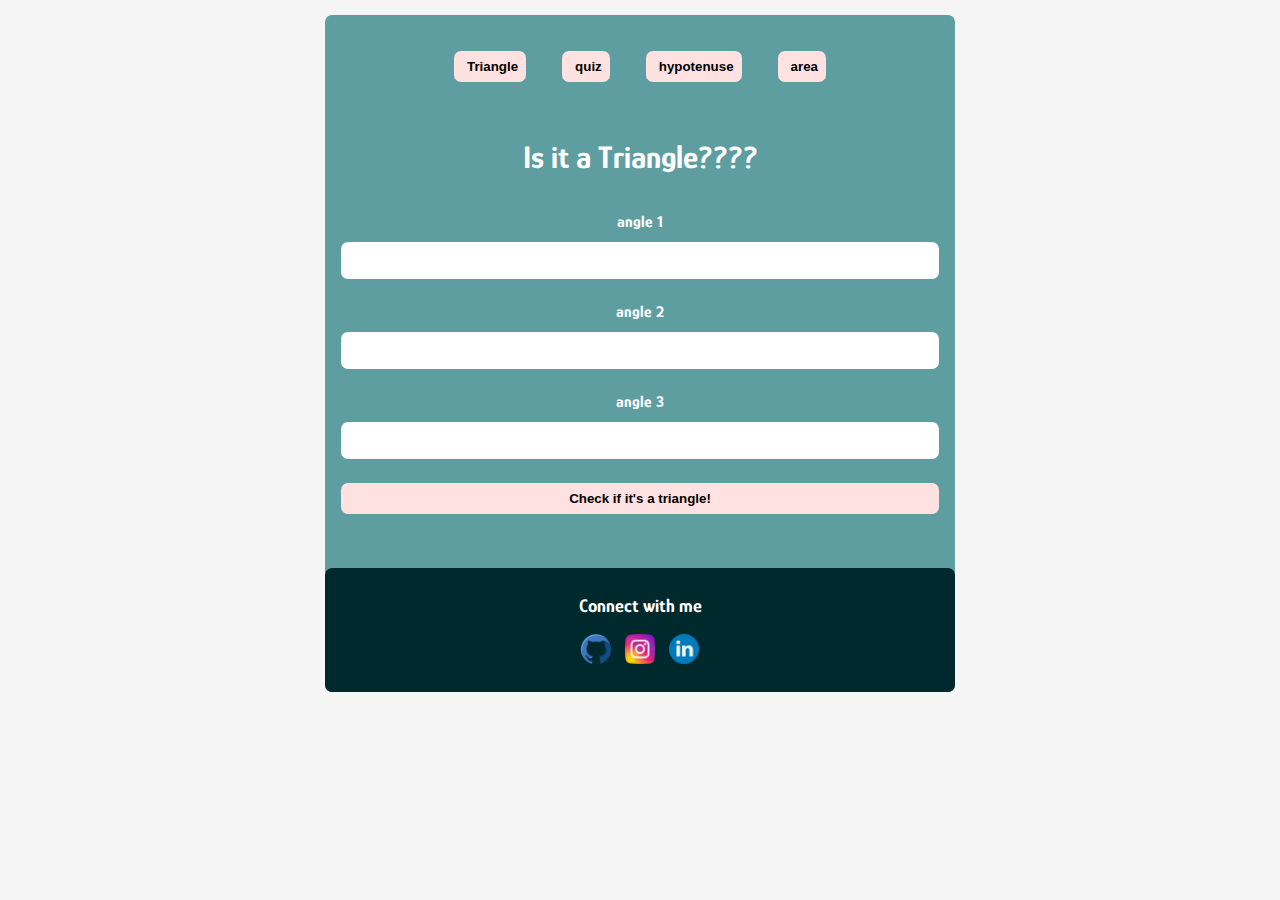
<file: index.html>
<!DOCTYPE html>
<html lang="en">
<head>
    <meta charset="UTF-8">
    <meta http-equiv="X-UA-Compatible" content="IE=edge">
    <meta name="viewport" content="width=device-width, initial-scale=1.0">
    <link rel="stylesheet" href="Triangle.css">
    <title>Triangle?</title>
</head>
<body>
    <div class="container">
        <div class="navbar">
        <nav class = "nav-link">
            <button><a class = "nav-b" href="index.html">Triangle</a></button>
            <button><a class = "nav-b" href="quiz.html">quiz</a></button>
           <button> <a class = "nav-b" href="hypo.html">hypotenuse</a></button>
             <button><a class = "nav-b" href="area.html">area</a></button>
        </nav></div>
        <h1>Is it a Triangle????</h1>
        <label for="angle1">angle 1</label>
        <input type="number" min="1" class = "angle-input"/>
        <label for="angle2">angle 2</label>
        <input type="number"  min ="1" class = "angle-input"/>
        <label for="angle3">angle 3</label>
        <input type="number" min="1" class = "angle-input"/>
        <button id="check-btn">Check if it's a triangle!</button>
        <h3 id="output"></h3>

        <footer class="footer">
            <div class="foot">
            <h3>Connect with me</h3>
            
           
            <a href="https://github.com/vishalyadav-code" class="logo github "><img src="github (1).png" width="30px"; height="30px"; ></a>
            <a href="https://www.instagram.com/vishal.yadav_23/" class="logo insta"><img src="instagram (1).png" width="30px"; height="30px" ></a>
            <a href="https://www.linkedin.com/in/vishal-yadav23/" class="logo linked-in"><img src="linkedin (1).png" width="30px"; height="30px" ></a>
           
            
        </div>  
        </footer>
        <script src="Triangle.js"></script>
</body>
</html>
</file>
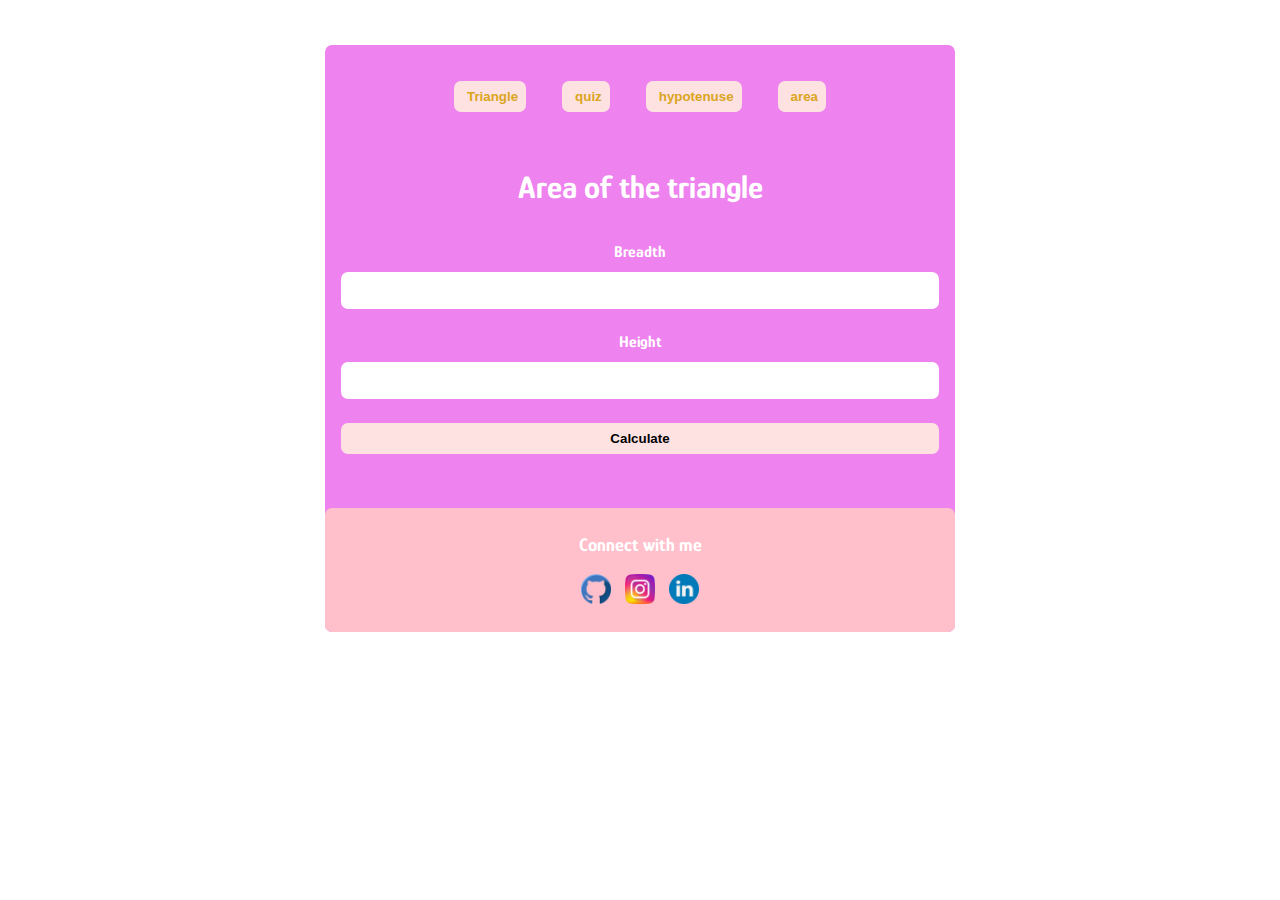
<file: area.html>
<!DOCTYPE html>
<html lang="en">
<head>
    <meta charset="UTF-8">
    <meta http-equiv="X-UA-Compatible" content="IE=edge">
    <meta name="viewport" content="width=device-width, initial-scale=1.0">
    <link rel="stylesheet" href="area.css">
    <title>Triangle Area</title>
</head>
<body>

    <div class="container">
        <div class="navbar">
    <nav class = "nav-link">
        <button><a class = "nav-b" href="index.html">Triangle</a></button>
       <button><a class = "nav-b" href="quiz.html">quiz</a></button>
       <button><a class = "nav-b" href="hypo.html">hypotenuse</a></button>
       <button><a class = "nav-b" href="area.html">area</a></button>
    </nav></div>
    
    <h1>Area of the triangle</h1>
        <label for="breadth">Breadth</label>
        <input type="number"  class = "side-input"/>
        <label for="height">Height</label>
        <input type="number"  class = "side-input"/>
        <button id="check-btn">Calculate</button>
        <h3 id="output"></h3>

        <footer class="footer">
            <div class="foot">
            <h3>Connect with me</h3>
            
            
            <a href="https://github.com/vishalyadav-code" class="logo github "><img src="github (1).png" width="30px"; height="30px"; ></a>
            <a href="https://www.instagram.com/vishal.yadav_23/" class="logo insta"><img src="instagram (1).png" width="30px"; height="30px" ></a>
            <a href="https://www.linkedin.com/in/vishal-yadav23/" class="logo linked-in"><img src="linkedin (1).png" width="30px"; height="30px" ></a>
           
            
        </div>  
        </footer>
    </div>
    <script src="area.js"></script>
</body>
</html>
</file>
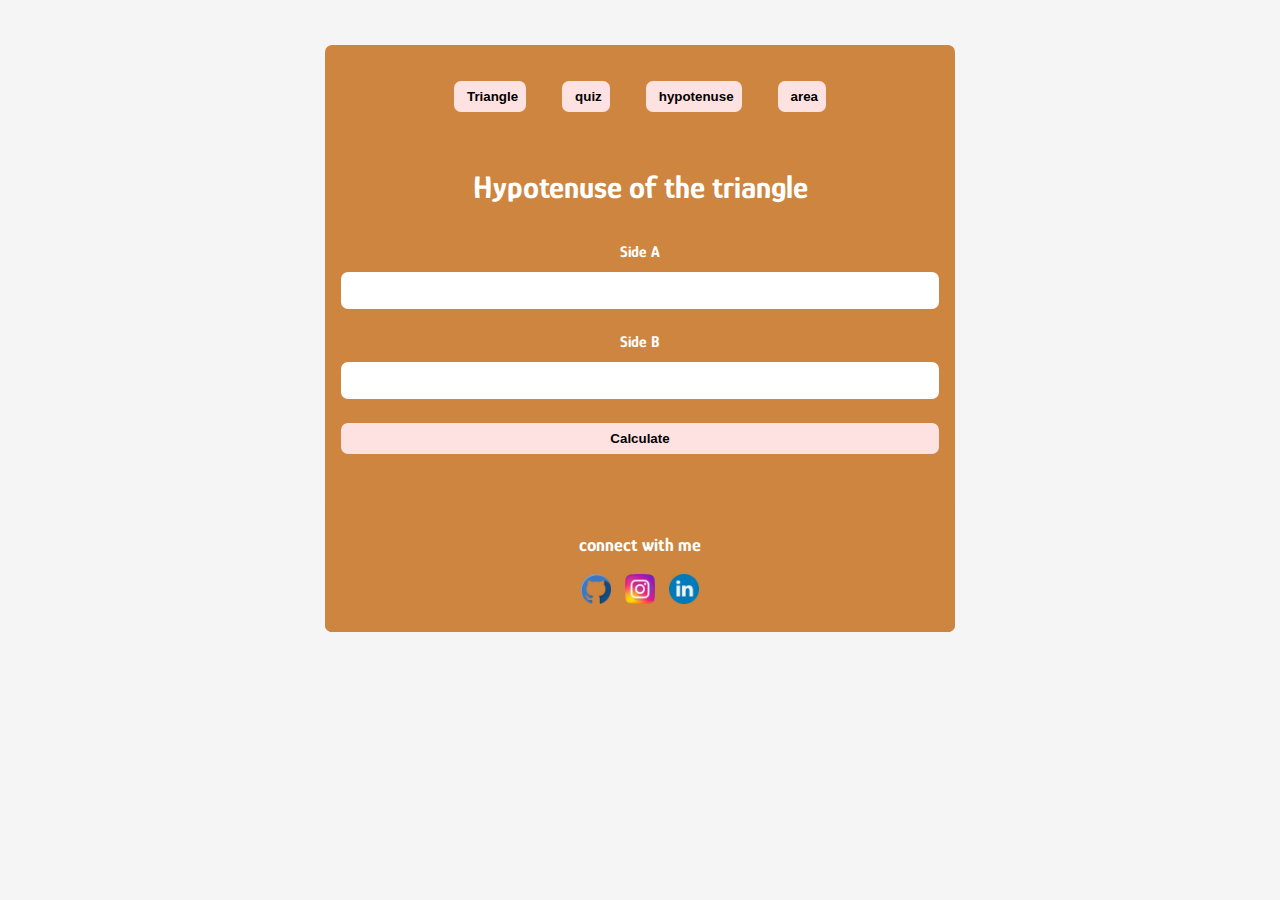
<file: hypo.html>
<!DOCTYPE html>
<html lang="en">
<head>
    <meta charset="UTF-8">
    <meta http-equiv="X-UA-Compatible" content="IE=edge">
    <meta name="viewport" content="width=device-width, initial-scale=1.0">
    <link rel="stylesheet" href="hypo.css">
    <title>Triangle hypotenuse</title>
</head>
<body>
    <div class = "container">
    <div class="navbar">
        <nav class ="nav-link">
       <button> <a class = "nav-b" href="index.html">Triangle</a></button>
        <button><a class = "nav-b" href="quiz.html">quiz</a></button>
        <button><a class = "nav-b" href="hypo.html">hypotenuse</a></button>
        <button><a class = "nav-b" href="area.html">area</a></button>
    </nav></div>
    
    <h1>Hypotenuse of the triangle</h1>
        <label for="sideA">Side A</label>
        <input type="number"  id = "first"/>
        <label for="sideB">Side B</label>
        <input type="number"  id = "second"/>
        <button id="check-btn">Calculate</button>
        <h3 id="output"></h3>

        <footer class="footer">
            <div class="foot">
            <h3>connect with me</h3>
            
           
            <a href="https://github.com/vishalyadav-code" class="logo github "><img src="github (1).png" width="30px"; height="30px"; ></a>
            <a href="https://www.instagram.com/vishal.yadav_23/" class="logo insta"><img src="instagram (1).png" width="30px"; height="30px" ></a>
            <a href="https://www.linkedin.com/in/vishal-yadav23/" class="logo linked-in"><img src="linkedin (1).png" width="30px"; height="30px" ></a>
            
            
        </div>  
        </footer>
    </div>
    <script src="hypo.js"></script>
</body>
</html>
</file>
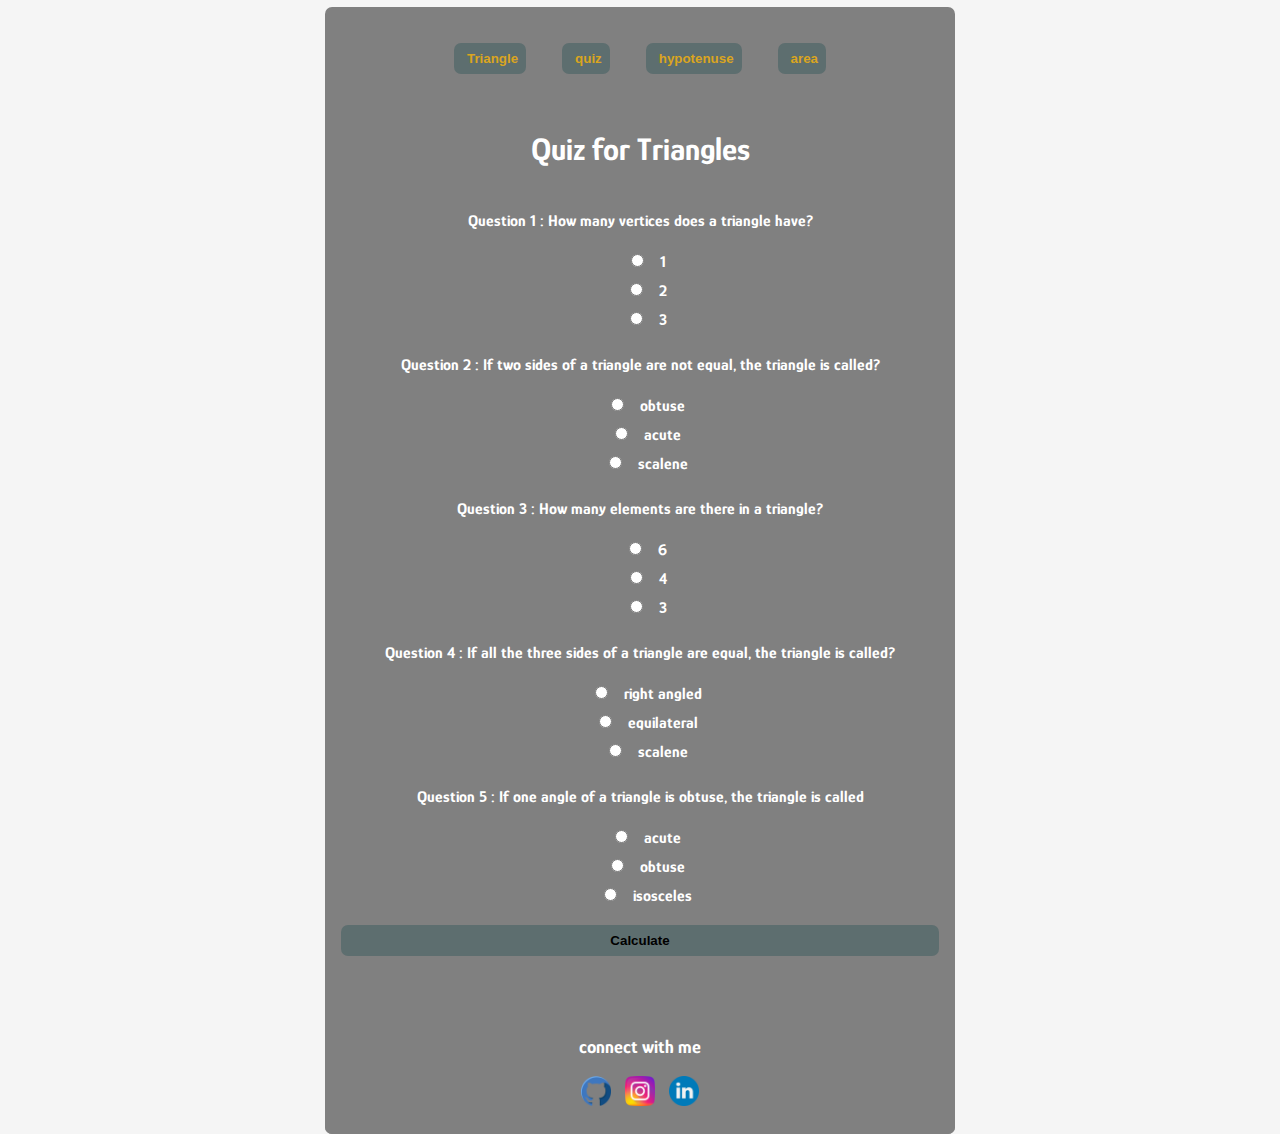
<file: quiz.html>
<!DOCTYPE html>
<html lang="en">
<head>
    <meta charset="UTF-8">
    <meta http-equiv="X-UA-Compatible" content="IE=edge">
    <meta name="viewport" content="width=device-width, initial-scale=1.0">
    <link rel="stylesheet" href="quiz.css">
    <title>Quiz</title>
</head>
<body>
    <div class="container">
        <div class="navbar">
    <nav class = "nav-link">
        <button><a class = "nav-b" href="index.html">Triangle</a></button>
        <button><a class = "nav-b" href="quiz.html">quiz</a></button>
        <button><a class = "nav-b" href="hypo.html">hypotenuse</a></button>
        <button><a class = "nav-b" href="area.html">area</a></button>
    </nav></div>

    <h1>Quiz for Triangles</h1>
    <form class="quiz-form">
        <div class="container">
            <p>Question 1 : How many vertices does a triangle have?</p>
            <lable><input type = "radio" name = "question1" value = "45"/>1</lable>
            <lable><input type = "radio" name = "question1" value = "60"/>2</lable>
            <lable><input type = "radio" name = "question1" value = "90"/>3</lable> 
        </div>
        <div class="container">
            <p>Question 2 : If two sides of a triangle are not equal, the triangle is called?</p>
            <lable><input type = "radio" name = "question2" value = "obtuse"/>obtuse</lable>
            <lable><input type = "radio" name = "question2" value = "acute"/>acute</lable>
            <lable><input type = "radio" name = "question2" value = "scalene"/>scalene</lable>
        </div>
        <div class="container">
            <p>Question 3 : How many elements are there in a triangle?</p>
            <lable><input type = "radio" name = "question3" value = "6"/>6</lable>
            <lable><input type = "radio" name = "question3" value = "4"/>4</lable>
            <lable><input type = "radio" name = "question3" value = "3"/>3</lable>
        </div>
        <div class="container">
            <p>Question 4 : If all the three sides of a triangle are equal, the triangle is called? </p>
            <lable><input type = "radio" name = "question4" value = "right angled"/>right angled</lable>
            <lable><input type = "radio" name = "question4" value = "acute"/>equilateral</lable>
            <lable><input type = "radio" name = "question4" value = "scalene"/>scalene</lable>
        </div>
        <div class="container">
            <p>Question 5 : If one angle of a triangle is obtuse, the triangle is called</p>
            <lable><input type = "radio" name = "question5" value = "acute"/>acute</lable>
            <lable><input type = "radio" name = "question5" value = "obtuse"/>obtuse</lable>
            <lable><input type = "radio" name = "question5" value = "isosceles"/>isosceles</lable>
        </div>
        
        </form>
        <button id="check-btn">Calculate</button>
        <h3 id="output"></h3>

        <footer class="footer">
            <div class="foot">
            <h3>connect with me</h3>
            
            
            <a href="https://github.com/vishalyadav-code" class="logo github "><img src="github (1).png" width="30px"; height="30px"; ></a>
            <a href="https://www.instagram.com/vishal.yadav_23/" class="logo insta"><img src="instagram (1).png" width="30px"; height="30px" ></a>
            <a href="https://www.linkedin.com/in/vishal-yadav23/" class="logo linked-in"><img src="linkedin (1).png" width="30px"; height="30px" ></a>
            
        </div>  
        </footer>
    </div>
        <script src="quiz.js"></script>
</body>
</html>
</file>
<file: Triangle.css>
@import url('https://fonts.googleapis.com/css2?family=Glory:wght@200;300&display=swap');
body{
    margin: 0px;
    background-color: whitesmoke;
    font-family: 'Glory', sans-serif;
    
    
}
.container{
    display: flex;
    flex-direction: column;
    width: 70vh;
    margin: auto;
    text-align: center; 
    
    background-color: cadetblue;
    color: white;
    
    border-radius: 7px;
    font-weight: bold;
    margin-top: 15px;
}

.container .navbar{
    margin-top: 20px;
    margin-bottom: 20px;
}

.nav-link .nav-b{
    color: black;
    text-decoration: none;
    padding-left: 5px;
}

input{
    
    margin: 0.5rem 1rem;
    padding: 0.5rem;
    border-radius: 7px;
    border: none;
    font-size: large;
}
label{
    padding:1rem;
    padding-bottom: 0.2rem;
}
button{
    
    margin: 1rem 1rem;
    padding: 0.5rem;
    border: none;
    border-radius: 7px;
    background-color: #FEE2E2;
    font-weight: bold;
    
    
}
.cont{
    padding: 0rem 1rem;
}

h1{
    text-align: center;
}
.sec{
    padding: 5.6rem;
}

.footer{
    background-color: #00292D;
    margin-bottom: 0px;
    text-align: center;
    padding: 0.5rem;
    color: white;
    border-radius: 7px;
    
}  
 
.foot .logo{
    padding: 5px;
    
}

.foot{
    padding-bottom: 1rem;
}

#op{
    padding: 1rem;
    margin: 0.5rem;
    
}
</file>
<file: area.css>
@import url('https://fonts.googleapis.com/css2?family=Glory:wght@200;300&display=swap');
body{
    margin: 0px;
    background-color: white;
    font-family: 'Glory', sans-serif;
    
    
}
.container{
    display: flex;
    flex-direction: column;
    width: 70vh;
    margin: auto;
    text-align: center; 
    
    background-color: violet;
    color: white;
    margin-top: 1rem;
    border-radius: 7px;
    font-weight: bold;
    margin-top: 45px;
}

.container .navbar{
    margin-top: 20px;
    margin-bottom: 20px;
}

.nav-link .nav-b{
    color: goldenrod;
    text-decoration: none;
    padding-left: 5px;
}

input{
    
    margin: 0.5rem 1rem;
    padding: 0.5rem;
    border-radius: 7px;
    border: none;
    font-size: large;
}
label{
    padding:1rem;
    padding-bottom: 0.2rem;
}
button{
    
    margin: 1rem 1rem;
    padding: 0.5rem;
    border: none;
    border-radius: 7px;
    background-color: #FEE2E2;
    font-weight: bold;
    
    
}
.cont{
    padding: 0rem 1rem;
}

h1{
    text-align: center;
}
.sec{
    padding: 5.6rem;
}

.footer{
    background-color: pink;
    margin-bottom: 0px;
    text-align: center;
    padding: 0.5rem;
    color: white;
    border-radius: 7px;
    
}  
 
.foot .logo{
    padding: 5px;
    
}

.foot{
    padding-bottom: 1rem;
}

#op{
    padding: 1rem;
    margin: 0.5rem;
    
}
</file>
<file: hypo.css>
@import url('https://fonts.googleapis.com/css2?family=Glory:wght@200;300&display=swap');
body{
    margin: 0px;
    background-color: whitesmoke;
    font-family: 'Glory', sans-serif;
    
    
}
.container{
    display: flex;
    flex-direction: column;
    width: 70vh;
    margin: auto;
    text-align: center; 
    /* border: 1px solid gray; */
    background-color: peru;
    color: white;
    margin-top: 1rem;
    border-radius: 7px;
    font-weight: bold;
    margin-top: 45px;
}

.container .navbar{
    margin-top: 20px;
    margin-bottom: 20px;
}

.nav-link .nav-b{
    color: black;
    text-decoration: none;
    padding-left: 5px;
}

input{
    
    margin: 0.5rem 1rem;
    padding: 0.5rem;
    border-radius: 7px;
    border: none;
    font-size: large;
}
label{
    padding:1rem;
    padding-bottom: 0.2rem;
}
button{
    
    margin: 1rem 1rem;
    padding: 0.5rem;
    border: none;
    border-radius: 7px;
    background-color: #FEE2E2;
    font-weight: bold;
    
    
}
.cont{
    padding: 0rem 1rem;
}

h1{
    text-align: center;
}
.sec{
    padding: 5.6rem;
}

.footer{
    background-color:peru;
    margin-bottom: 0px;
    text-align: center;
    padding: 0.5rem;
    color: white;
    border-radius: 7px;
    
}  
 
.foot .logo{
    padding: 5px;
    
}

.foot{
    padding-bottom: 1rem;
}

#op{
    padding: 1rem;
    margin: 0.5rem;
    
}
</file>
<file: quiz.css>
@import url('https://fonts.googleapis.com/css2?family=Glory:wght@200;300&display=swap');
body{
    margin: 0px;
    background-color: whitesmoke;
    font-family: 'Glory', sans-serif;
    
    
}
.container{
    display: flex;
    flex-direction: column;
    width: 70vh;
    margin: auto;
    text-align: center; 
   
    background-color: grey;
    color: white;
    margin-top: 1rem;
    border-radius: 7px;
    font-weight: bold;
    margin-top: 7px;
}

.container .navbar{
    margin-top: 20px;
    margin-bottom: 20px;
}

.nav-link .nav-b{
    color: goldenrod;
    text-decoration: none;
    padding-left: 5px;
}

input{
    
    margin: 0.5rem 1rem;
    padding: 0.5rem;
    border-radius: 7px;
    border: none;
    font-size: large;
}
label{
    padding:1rem;
    padding-bottom: 0.2rem;
}
button{
    
    margin: 1rem 1rem;
    padding: 0.5rem;
    border: none;
    border-radius: 7px;
    background-color: #5D6E6F;
    font-weight: bold;
    
    
}
.cont{
    padding: 0rem 1rem;
}

h1{
    text-align: center;
}
.sec{
    padding: 5.6rem;
}

.footer{
    background-color: grey;
    margin-bottom: 0px;
    text-align: center;
    padding: 0.5rem;
    color: white;
    border-radius: 7px;
    
}  
 
.foot .logo{
    padding: 5px;
    
}

.foot{
    padding-bottom: 1rem;
}

#op{
    padding: 1rem;
    margin: 0.5rem;
    
}
</file>
